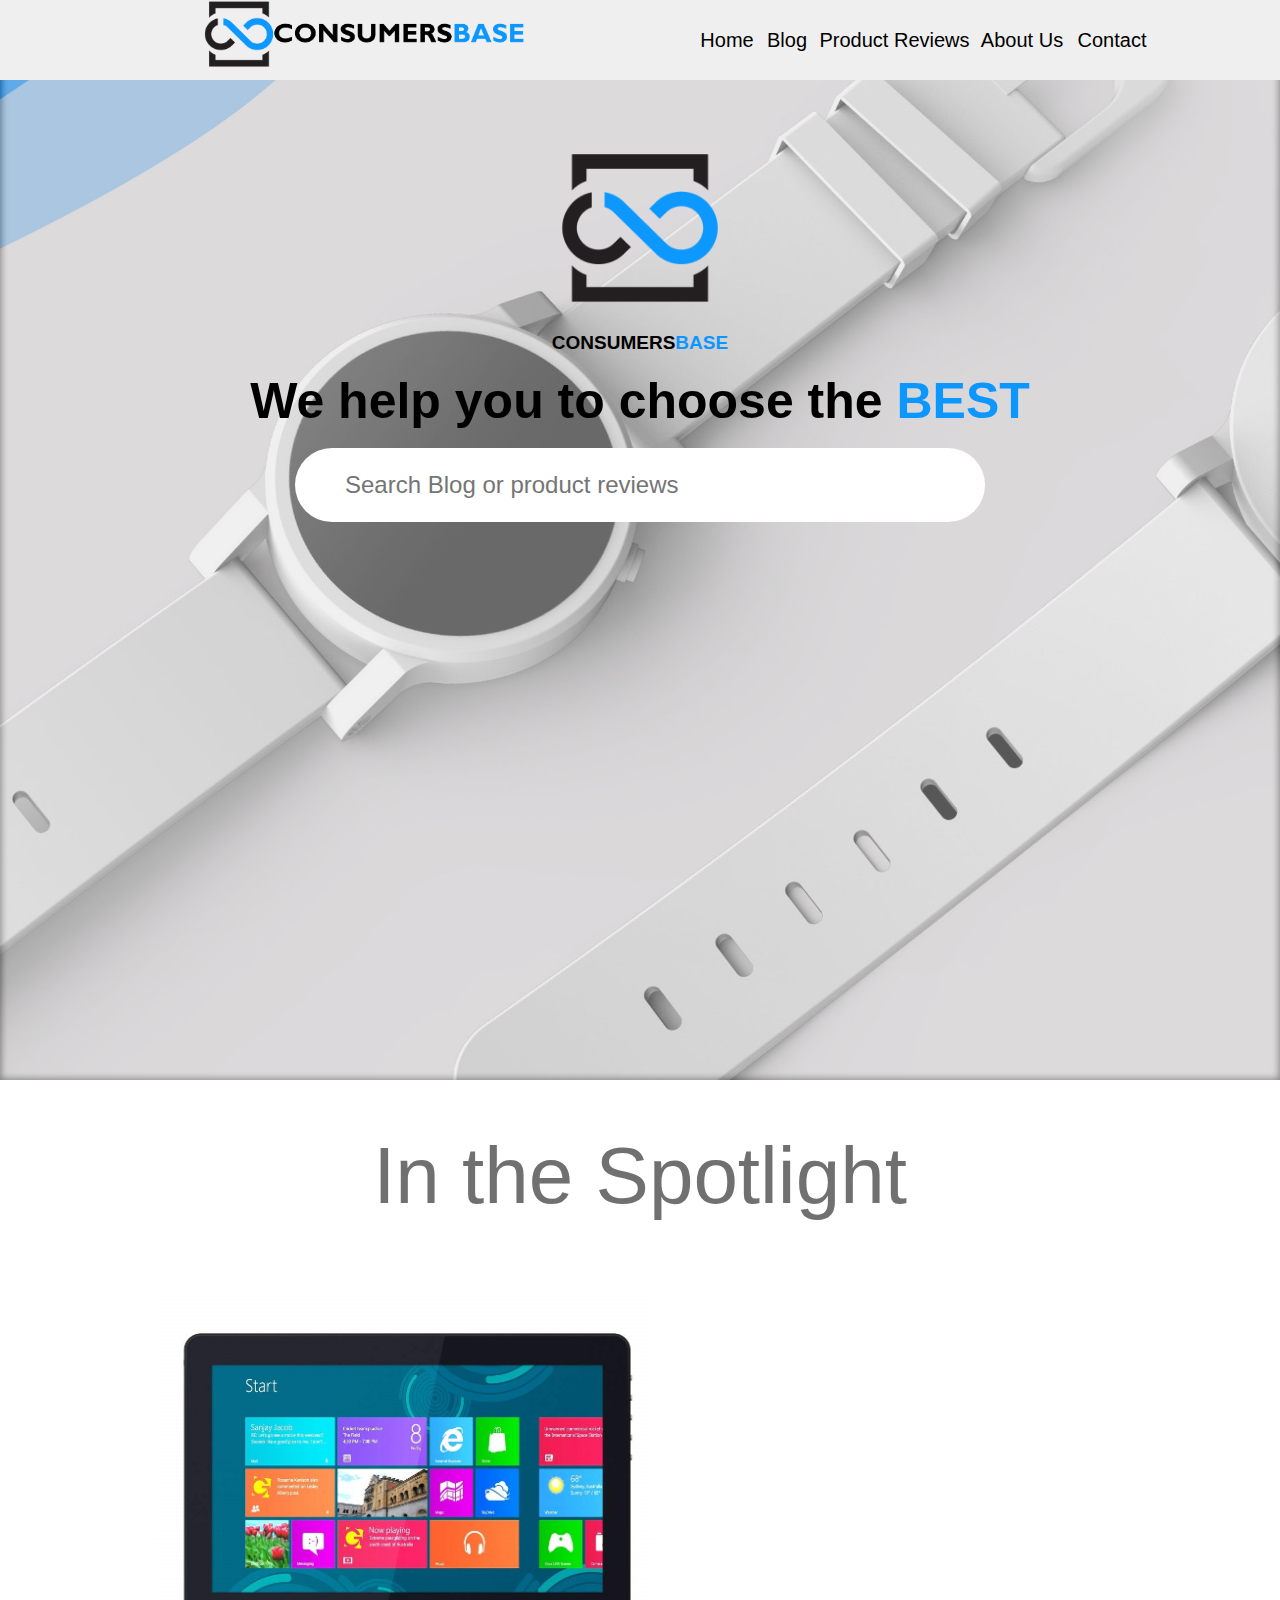
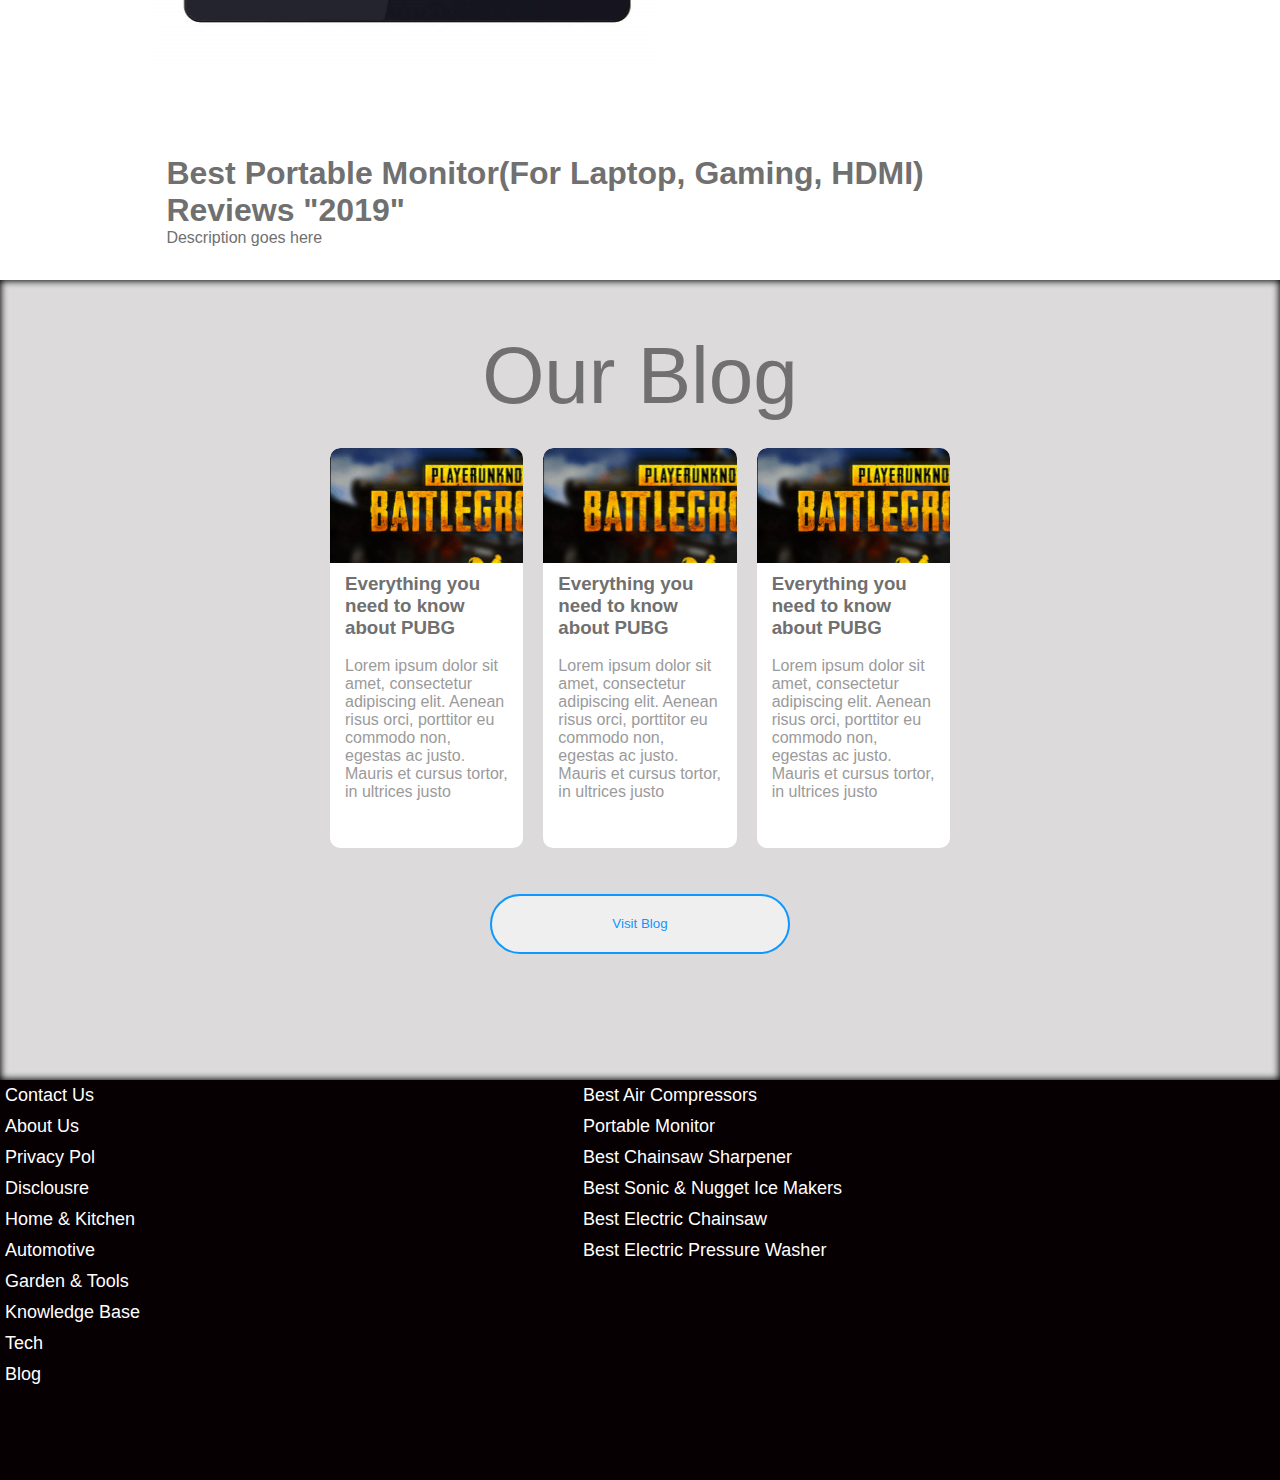
<file: index.html>
<!DOCTYPE html>
<html>
<head>
<title></title>
<meta charset="utf-8">
<meta name="viewport" content="width=device-width, initial-scale=1.0">
<link rel="stylesheet" href="main.css">
<link rel="stylesheet" href="cards.css">
</head>
<body>
<div id="topnav">
	<img id="topbar-logo" src="assets/logoandtext.png">
		<a href="#"><button class="topnav-button" style="margin-right:10%; width:80px;">Contact</button></a>
		<a href="#"><button class="topnav-button" style="width:120;">About Us</button></a>
		<a href="#"><button class="topnav-button" style="width:155px;">Product Reviews</button></a>
		<a href="#"><button class="topnav-button" style="width:60px;">Blog</button></a>
		<a href="#"><button class="topnav-button" style="width:60px;">Home</button></a>
</div>
<div class="scrollsection" id="watchbg">
<center>
	<div id="search">
		<img class="logo-center" src="assets/logo.png">
		<p><b><span class="logotext-black">CONSUMERS</span><span class="logotext-blue">BASE</span></b></p>
		<br>
		<h2><span style="font-family:arial; font-size:50px;"><span style="color:#000000">We help you to choose the </span><span style="color:#0c97fe;">BEST</span></span></h2>
		<br>
		<div id="searchbox">			
			<input type="text" class="searchinput" placeholder="Search Blog or product reviews">
		</div>
	</div>
</center>
</div>
<div class="scrollsection" id="spotlight">
	<div class="sectionheader" style="text-align:center; width:100%;">
		<span style="font-family:arial; font-size:80px; color:#707070;">In the Spotlight</span>
	</div>
	<div class="sectioncontent">
		<img src="assets/tablet.png" class="spotlight-img" style="display: inline-block;">
		<div class="spotlight-info" style="display:inline-block;">
			<h1>Best Portable Monitor(For Laptop, Gaming, HDMI)</h1>
			<h1>Reviews "2019"</h1>
			<p style="width:50%; overflow:auto;">Description goes here</p>
		</div>
	</div>
</div>
<div class="scrollsection" id="blogs">
<div class="sectionheader">
	<center>
		<span style="font-family:arial; font-size:80px; color:#707070;">Our Blog</span>
	</center>
</div>
<div class="sectioncontent">
	<center>
	<div class="cards-wrapper">
		<div class="card">
			<div class="card-image"></div>
			<div class="card-info">	
				<h3 style="font-family:arial; color:#707070;" align="left">Everything you need to know about PUBG</h3>
				<br>
				<p style="font-family:arial; color:#707070; opacity:0.7;" align="left">Lorem ipsum dolor sit amet, consectetur adipiscing elit. Aenean risus orci, porttitor eu commodo non, egestas ac justo. Mauris et cursus tortor, in ultrices justo</p>
				</div>
		</div>
		<div class="card">
			<div class="card-image"></div>
			<div class="card-info">	
				<h3 style="font-family:arial; color:#707070;" align="left">Everything you need to know about PUBG</h3>
				<br>
				<p style="font-family:arial; color:#707070; opacity:0.7;" align="left">Lorem ipsum dolor sit amet, consectetur adipiscing elit. Aenean risus orci, porttitor eu commodo non, egestas ac justo. Mauris et cursus tortor, in ultrices justo</p>
			</div>
		</div>
		<div class="card">
			<div class="card-image"></div>
			<div class="card-info">	
				<h3 style=" color:#707070;" align="left">Everything you need to know about PUBG</h3>
				<br>
				<p style=" color:#707070; opacity:0.7;" align="left">Lorem ipsum dolor sit amet, consectetur adipiscing elit. Aenean risus orci, porttitor eu commodo non, egestas ac justo. Mauris et cursus tortor, in ultrices justo</p>
			</div>
		</div>
	</div>
	<br>
	<br>
	<button class="roundbtn" onclick="window.location='#'">Visit Blog</button>
</center>
</div>
</div>
<div class="scrollsection" id="footer">
	<div id="footer-widgets">
		<p>Contact Us</p>
		<p>About Us</p>
		<p>Privacy Pol</p>
		<p>Disclousre</p>
		<p>Home & Kitchen</p>
		<p>Automotive</p>
		<p>Garden & Tools</p>
		<p>Knowledge Base</p>
		<p>Tech</p>
		<p>Blog</p>
		<p>Best Air Compressors</p>
		<p>Portable Monitor</p>
		<p>Best Chainsaw Sharpener</p>
		<p>Best Sonic & Nugget Ice Makers﻿</p>
		<p>Best Electric Chainsaw</p>
		<p>Best Electric Pressure Washer</p>
	</div>
</div>
<script type="text/javascript" src="scripts/viewport.js"></script>
</body>
</html>
</file>
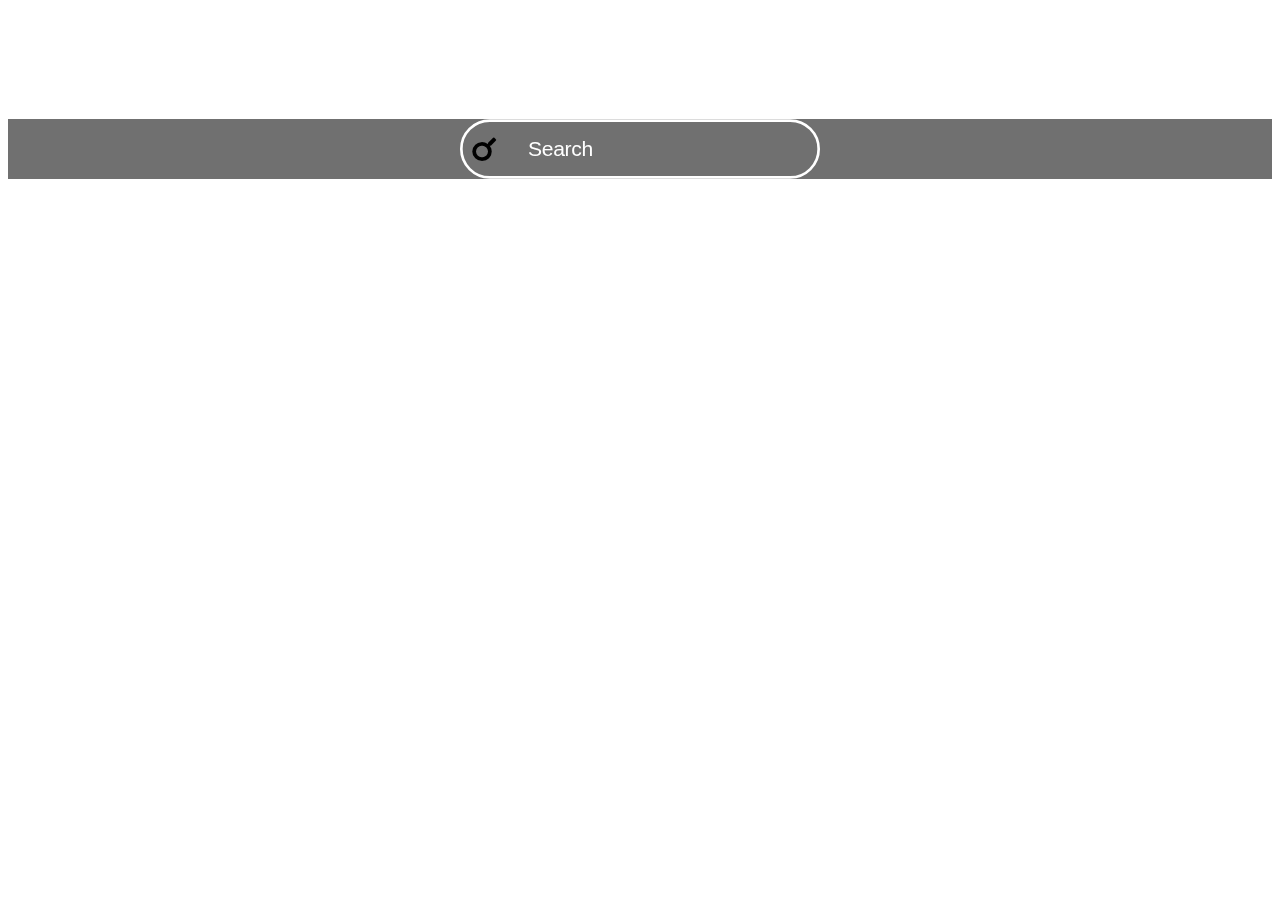
<file: search.html>
<!DOCTYPE html>
<html>
<head>
	<title></title>
 
<style>
main {
  width: 100%;
  height: 100%;
  background-color:#707070;
}
.container {
  position: relative;
  margin: calc(75px + 2vh + 2vw) auto 0 auto;
  padding: 0;
  width: 100%;
  max-width: 840px;
}
.search-box {
  position: relative;
  width: 100%;
  max-width: 360px;
  height: 60px;
  border-radius: 120px;
  margin: 0 auto;
}
.search-icon, .go-icon {
  position: absolute;
  top: 0;
  height: 60px;
  width: 86px;
  line-height: 61px;
  text-align: center;
}
.search-icon {
  left: 0;
  pointer-events: none;
  font-size: 1.22em;
  will-change: transform;
  transform: rotate(-45deg);
  -webkit-transform: rotate(-45deg);
  -moz-transform: rotate(-45deg);
  -o-transform: rotate(-45deg);
  transform-origin: center center;
  -webkit-transform-origin: center center;
  -moz-transform-origin: center center;
  -o-transform-origin: center center;
  transition: transform 400ms 220ms cubic-bezier(0.190, 1.000, 0.220, 1.000);
  -webkit-transition: transform 400ms 220ms cubic-bezier(0.190, 1.000, 0.220, 1.000);
  -moz-transition: transform 400ms 220ms cubic-bezier(0.190, 1.000, 0.220, 1.000);
  -o-transition: transform 400ms 220ms cubic-bezier(0.190, 1.000, 0.220, 1.000);
}
.si-rotate {
  transform: rotate(0deg);
  -webkit-transform: rotate(0deg);
  -moz-transform: rotate(0deg);
  -o-transform: rotate(0deg);
}
.go-icon {
  right: 0;
  pointer-events: none;
  font-size: 1.38em;
  will-change: opacity;
  cursor: default;
  opacity: 0;
  transform: rotate(45deg);
  -webkit-transform: rotate(45deg);
  -moz-transform: rotate(45deg);
  -o-transform: rotate(45deg);
  transition: opacity 190ms ease-out, transform 260ms cubic-bezier(0.190, 1.000, 0.220, 1.000);
  -webkit-transition: opacity 190ms ease-out, transform 260ms cubic-bezier(0.190, 1.000, 0.220, 1.000);
  -moz-transition: opacity 190ms ease-out, transform 260ms cubic-bezier(0.190, 1.000, 0.220, 1.000);
  -o-transition: opacity 190ms ease-out, transform 260ms cubic-bezier(0.190, 1.000, 0.220, 1.000);
}
.go-in {
  opacity: 1;
  pointer-events: all;
  cursor: pointer;
  transform: rotate(0);
  -webkit-transform: rotate(0);
  -moz-transform: rotate(0);
  -o-transform: rotate(0);
  transition: opacity 190ms ease-out, transform 260ms 20ms cubic-bezier(0.190, 1.000, 0.220, 1.000);
  -webkit-transition: opacity 190ms ease-out, transform 260ms 20ms cubic-bezier(0.190, 1.000, 0.220, 1.000);
  -moz-transition: opacity 190ms ease-out, transform 260ms 20ms cubic-bezier(0.190, 1.000, 0.220, 1.000);
  -o-transition: opacity 190ms ease-out, transform 260ms 20ms cubic-bezier(0.190, 1.000, 0.220, 1.000);
}
.search-border {
  display: block;
  width: 100%;
  max-width: 360px;
  height: 60px;
}
.border {
  fill: none;
  stroke: #FFFFFF;
  stroke-width: 5;
  stroke-miterlimit: 10;
}
.border {
  stroke-dasharray: 740;
  stroke-dashoffset: 0;
  transition: stroke-dashoffset 400ms cubic-bezier(0.600, 0.040, 0.735, 0.990);
  -webkit-transition: stroke-dashoffset 400ms cubic-bezier(0.600, 0.040, 0.735, 0.990);
  -moz-transition: stroke-dashoffset 400ms cubic-bezier(0.600, 0.040, 0.735, 0.990);
  -o-transition: stroke-dashoffset 400ms cubic-bezier(0.600, 0.040, 0.735, 0.990);
}
.border-searching .border {
  stroke-dasharray: 740;
  stroke-dashoffset: 459;
  transition: stroke-dashoffset 650ms cubic-bezier(0.755, 0.150, 0.205, 1.000);
  -webkit-transition: stroke-dashoffset 650ms cubic-bezier(0.755, 0.150, 0.205, 1.000);
  -moz-transition: stroke-dashoffset 650ms cubic-bezier(0.755, 0.150, 0.205, 1.000);
  -o-transition: stroke-dashoffset 650ms cubic-bezier(0.755, 0.150, 0.205, 1.000);
}
#search {
  font-family: 'Montserrat Alternates', sans-serif;
  position: absolute;
  top: 0;
  left: 0;
  width: 100%;
  height: 100%;
  border-radius: 120px;
  border: none;
  background: rgba(255,255,255,0);
  padding: 0 68px 0 68px;
  color: #FFFFFF;
  font-size: 1.32em;
  font-weight: 400;
  letter-spacing: -0.015em;
  outline: none;
}
#search::-webkit-input-placeholder {color: #FFFFFF;}
#search::-moz-placeholder {color: #FFFFFF;}
#search:-ms-input-placeholder {color: #FFFFFF;}
#search:-moz-placeholder {color: #FFFFFF;}
#search::-moz-selection {color: #FFFFFF; background: rgba(0,0,0,0.25);}
#search::selection {color: #FFFFFF; background: rgba(0,0,0,0.25);}

</style>
<link rel="stylesheet" href="https://use.fontawesome.com/releases/v5.7.0/css/all.css"  crossorigin="anonymous">
<script type="text/javascript" src="https://ajax.googleapis.com/ajax/libs/jquery/3.4.1/jquery.min.js"></script>
</head>
<body>
<main>
  <div class="container">
    <div class="search-box">
      <div class="search-icon"><i class="fa fa-search search-icon"></i></div>
      <form action="" class="search-form">
        <input type="text" placeholder="Search" id="search" autocomplete="off">
      </form>
      <svg class="search-border" version="1.1" xmlns="http://www.w3.org/2000/svg" xmlns:xlink="http://www.w3.org/1999/xlink" xmlns:a="http://ns.adobe.com/AdobeSVGViewerExtensions/3.0/" x="0px" y="0px" viewBox="0 0 671 111" style="enable-background:new 0 0 671 111;"
       xml:space="preserve">
          <path class="border" d="M335.5,108.5h-280c-29.3,0-53-23.7-53-53v0c0-29.3,23.7-53,53-53h280"/>
          <path class="border" d="M335.5,108.5h280c29.3,0,53-23.7,53-53v0c0-29.3-23.7-53-53-53h-280"/>
        </svg>
      <div class="go-icon"><i class="fa fa-arrow-right"></i></div>
    </div>

  </div>
</main>
<script>
  $(document).ready(function(){
    $("#search").focus(function() {
      $(".search-box").addClass("border-searching");
      $(".search-icon").addClass("si-rotate");
    });
    $("#search").blur(function() {
      $(".search-box").removeClass("border-searching");
      $(".search-icon").removeClass("si-rotate");
    });
    $("#search").keyup(function() {
        if($(this).val().length > 0) {
          $(".go-icon").addClass("go-in");
        }
        else {
          $(".go-icon").removeClass("go-in");
        }
    });
    $(".go-icon").click(function(){
      $(".search-form").submit();
    });
});

  </script>
</body>
</html>
</file>
<file: main.css>
*{
	margin:0;
	padding:0;
}

body{
	background-color:#dcdadb;
	margin:0px;
}

.scrollsection{
	width:100%;
	height:1080px;
}

#footer{
	height:400px;
	background-color:#070002;
	color:#FFFFFF;
	font-family:arial;
	font-size:18px;
}

#footer-widgets{
	display:flex;
	flex-direction: column;
	position:relative;
	height:80%;
	width:100%;
	flex-wrap: wrap;
}

#footer-widgets>p{
	padding:5px;
}

#footer-widgets>p:hover{
	color:#707070;
	cursor:pointer;
}
#search{
	height: 100%;
	width: 100%;
	z-index: 2;
	top:0;
	left:0;
	position:absolute;
}

#watchbg {
    position: relative;
    overflow: hidden;
    box-shadow:inset 0 0px 7px 1px;
}

#watchbg:before {
    content: ' ';
    display: block;
    position: absolute;
    left: 0;
    top: 0;
    width: 100%;
    height: 100%;
    z-index: 1;
    opacity: 0.6;
    background-image: url('assets/watchBG.jpeg');
    background-repeat: no-repeat;
    background-position: 50% 0;
    -ms-background-size: cover;
    -o-background-size: cover;
    -moz-background-size: cover;
    -webkit-background-size: cover;
    background-size: cover;
}


#topnav{
	background-color:#efefef;
	height:80px;
	z-index:3;
	width:100%;
	padding: 0px;
	vertical-align:middle;
	position:fixed;
	transition: 0.5s ease-in;
}

.logo-center{
	margin-top:10%;
	height:200px;
}

.logotext-black,.logotext-blue{
	font-family:arial;
	font-size: 19px;
	margin-top:-4px;
}

.logotext-black{
	color:#000000;
}

.logotext-blue{
	color:#0c97fe;
}

.searchinput{
	background-color:#FFFFFF;
	width:50%;
	height:74px;
	border:none;
	border-radius:37px;
	font-family:arial;
	font-size:24px;
	color:#707070;
	padding-left:50px;
}

#searchbox{
	position: relative;
}

#topbar-logo{
	height:68px;
	margin-left:15%;
}

.topnav-button{
	height:100%;
	width:100px;
	background-color: #efefef;
	border-style: none;
	margin-top:0px;
	font-family:arial;
	position:relative;
	float:right;
	font-size:20px;
}

.topnav-button:hover{
	border-style:solid;
	border-width:0 0 10px 0;
	border-color:#0c97fe;
}

#spotlight{
	height:800px;
	background-color:#FFFFFF;
	display:grid;
	grid-template-rows:auto auto auto;
}

.spotlight-info{
	font-family:arial; 
	color:#707070;
}

.spotlight-img{
	width: 100%;
}

.roundbtn{
	height: 60px;
	width: 300px;
	border-radius:30px;
	background-color:none;
	border-style:solid;
	border-color:#0D98FF;
	border-width: 2vm;
	color:#0D98FF;
}

.roundbtn:hover{
	border-color:#0c97fe;
	cursor:pointer;
	color:#0c97fe;
}
@media only screen and (min-width:1000px){
.spotlight-img{
	position:relative; 
	padding-top:5%; 
	left:12%;
	float:left;
	width:500px;
}

.spotlight-info{
	position: relative;
	padding-top: 7%;
	padding-left: 13%;
	overflow: auto;
}
}

#blogs{
	display:grid;
	grid-row-gap:0px;
	grid-template-rows:auto auto auto;
	width:100%;
	height:800px;
	box-shadow: inset 0 0 7px 1px;

}

.sectionheader{
	grid-row-start:1;
	grid-row-end:2;
	padding-top:50px;
	padding-bottom: 0px;
	margin: 0px;
}

.sectioncontent{
	grid-row-start:2;
	grid-row-end:10;
}
</file>
<file: cards.css>
.card{
	height:400px;
	width:300px;
	border-radius:10px;
	overflow:hidden;
	display:grid;
	grid-gap:10px;
	grid-template-rows: auto auto auto;
	background-color:#FFFFFF;
	box-shadow:  box-shadow: 0 0.5em 3rem -1rem rgba(0,0,0,0.1);
	margin:10px;
	transition: 0.2s;
}

.card-image{
	grid-row-start:1;
	grid-row-end:4;
	background:url("assets/cardimage.png");
	background-repeat:no-repeat;
}

.card-info{
	grid-row-start:4;
	grid-row-end:5;
	padding:15px;
	padding-top: 0px;
	font-family: "Montserrat",sans-serif;
}

.cards-wrapper{
	display: flex;
	flex-wrap: nowrap;
	width:50%;
	height:100%;
	flex-direction:row;
	text-align: middle;
	align-content: middle;
	align-self: center;
	overflow: hidden;
}

.card:hover {
  transform: translateY(-0.5rem) scale(1.0125);
  box-shadow: 0 0.5em 3rem -1rem rgba(0,0,0,0.5);
  cursor:pointer;
}
</file>
